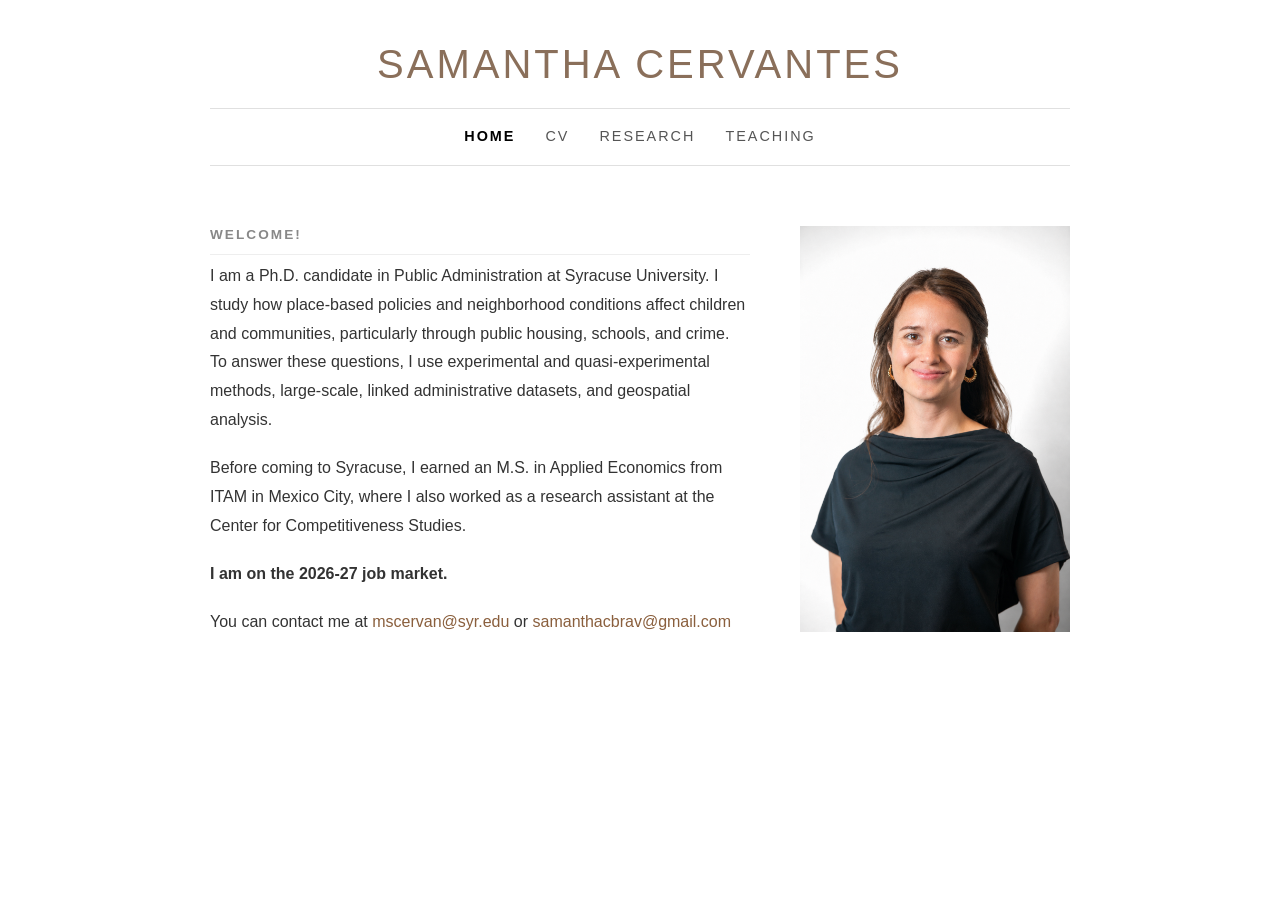
<file: index.html>
<!DOCTYPE html>
<html lang="en">
<head>
    <meta charset="UTF-8">
    <meta name="viewport" content="width=device-width, initial-scale=1.0">
    <title>Samantha Cervantes</title>
    <link rel="stylesheet" href="assets/site.css">
</head>
<body>
    <header class="site-header">
        <h1 class="site-title"><a href="index.html">Samantha Cervantes</a></h1>
        <nav class="site-nav" aria-label="Main navigation">
            <button class="menu-toggle" type="button" aria-label="Toggle menu" aria-expanded="false">&#9776;</button>
            <ul class="nav-links">
                <li><a href="index.html" aria-current="page">Home</a></li>
                <li><a href="cv.html">CV</a></li>
                <li><a href="research.html">Research</a></li>
                <li><a href="teaching.html">Teaching</a></li>
            </ul>
        </nav>
    </header>

    <main class="main-container">
        <div class="text-column">
            <h2>Welcome!</h2>
          <p>
 I am a Ph.D. candidate in Public Administration at Syracuse University. I study how place-based policies and neighborhood conditions affect children and communities, particularly through public housing, schools, and crime. To answer these questions, I use experimental and quasi-experimental methods, large-scale, linked administrative datasets, and geospatial analysis.
         </p>
 <p>Before coming to Syracuse, I earned an M.S. in Applied Economics from ITAM in Mexico City, where I also worked as a research assistant at the Center for Competitiveness Studies.            
            </p>  
            <p><strong>I am on the 2026-27 job market.</strong></p>
           <p>
    You can contact me at <a href="mailto:mscervan@syr.edu">mscervan@syr.edu</a> or <a href="mailto:samanthacbrav@gmail.com">samanthacbrav@gmail.com</a>
</p>
        </div>
        <div class="photo-column">
            <img src="files/headshot.png" alt="Samantha Cervantes profile picture" class="profile-photo">
        </div>
    </main>

    <script src="assets/site.js"></script>
</body>
</html>
</file>
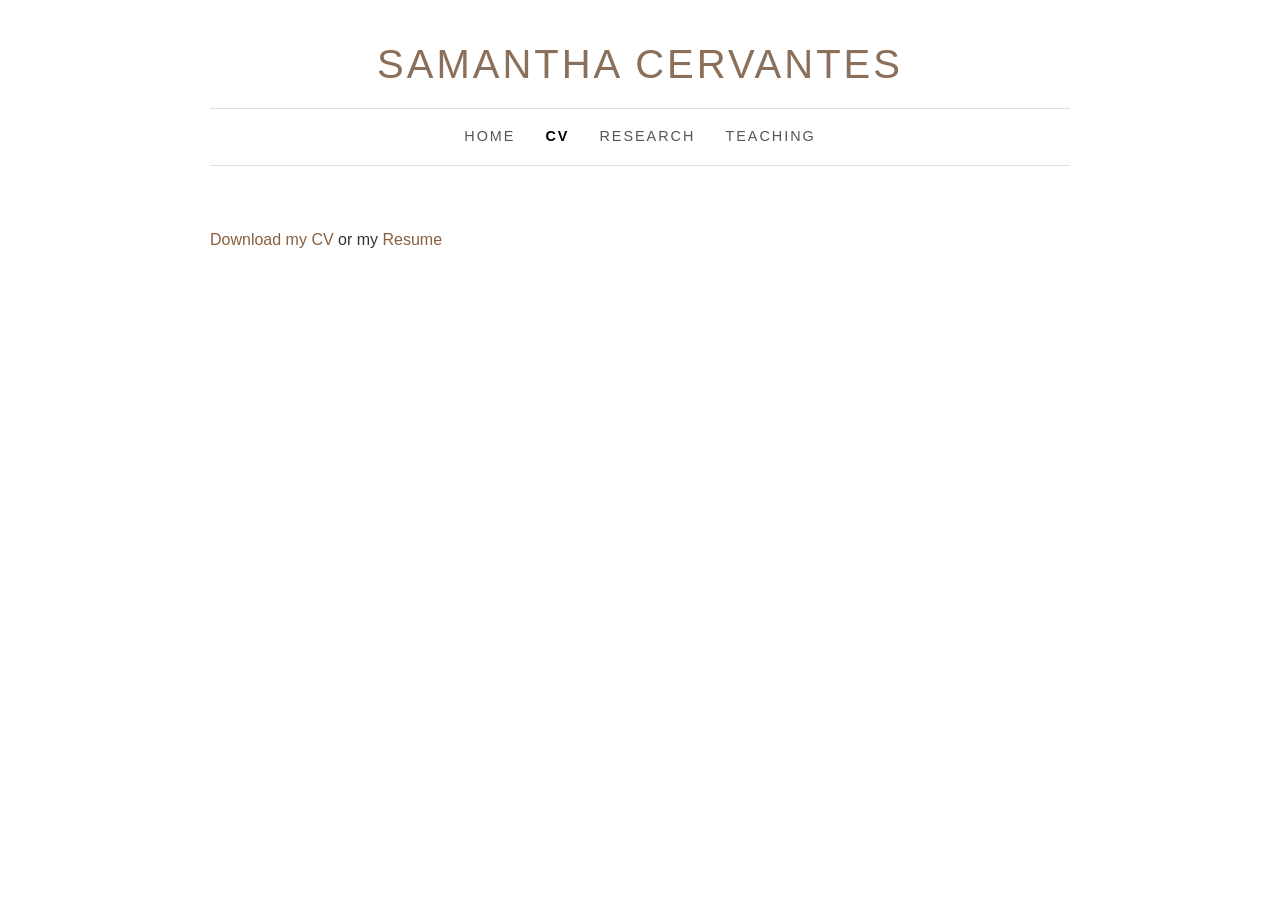
<file: cv.html>
<!DOCTYPE html>
<html lang="en">
<head>
    <meta charset="UTF-8">
    <meta name="viewport" content="width=device-width, initial-scale=1.0">
    <meta name="description" content="CV for Samantha Cervantes, Ph.D. student in Public Administration at Syracuse University's Maxwell School.">
    <link rel="canonical" href="https://samanthacbr.github.io/academic_site/cv.html">

    <title>CV - Samantha Cervantes</title>

    <link rel="stylesheet" href="assets/site.css">
</head>

<body>

    <header class="site-header">
        <h1 class="site-title">
            <a href="index.html">Samantha Cervantes</a>
        </h1>

        <nav class="site-nav" aria-label="Main navigation">
            <button
                class="menu-toggle"
                type="button"
                aria-label="Toggle menu"
                aria-expanded="false">
                &#9776;
            </button>

            <ul class="nav-links">
                <li><a href="index.html">Home</a></li>
                <li><a href="cv.html" aria-current="page">CV</a></li>
                <li><a href="research.html">Research</a></li>
                <li><a href="teaching.html">Teaching</a></li>
            </ul>
        </nav>
    </header>

    <main class="vitae-section">

      <p class="cv-link">
    <a href="files/CV_Cervantes.pdf" download>Download my CV</a>
    or my
    <a href="files/Resume_Cervantes.pdf" download>Resume</a>
</p>

    </main>

    <script src="assets/site.js"></script>

</body>
</html>
</file>
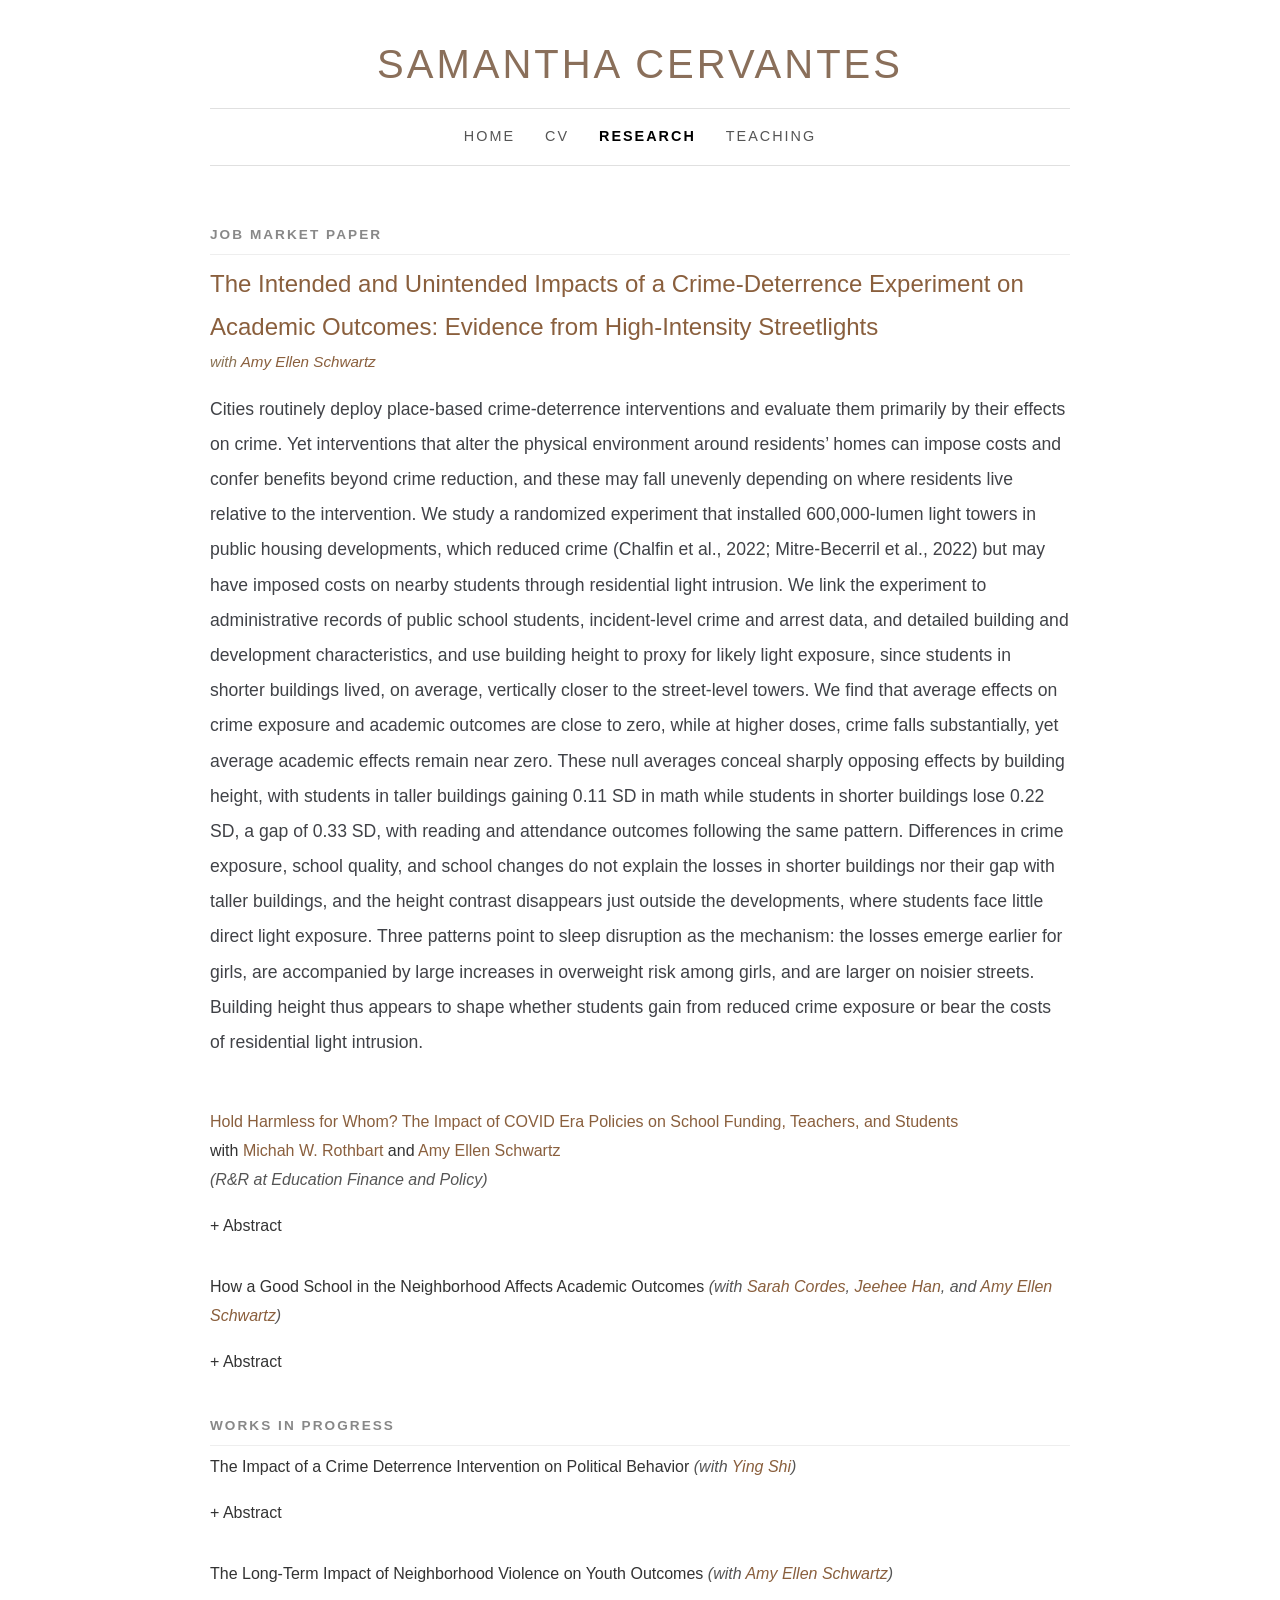
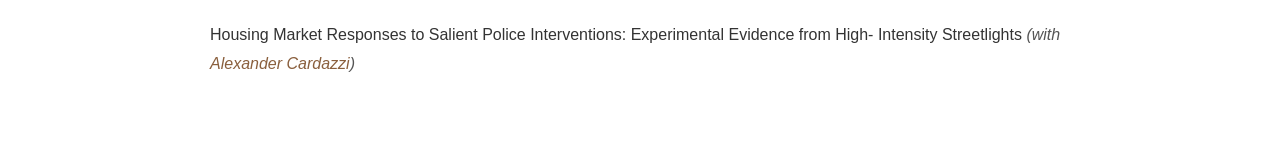
<file: research.html>
<!DOCTYPE html>
<html lang="en">
<head>
    <meta charset="UTF-8">
    <meta name="viewport" content="width=device-width, initial-scale=1.0">
    <meta name="description" content="Research by Samantha Cervantes on urban policy, education, crime, neighborhood effects, and place-based safety interventions.">
    <link rel="canonical" href="https://samanthacbr.github.io/academic_site/research.html">
    <title>Research - Samantha Cervantes</title>
    <link rel="stylesheet" href="assets/site.css">
</head>
<body>
    <header class="site-header">
        <h1 class="site-title"><a href="index.html">Samantha Cervantes</a></h1>
        <nav class="site-nav" aria-label="Main navigation">
            <button class="menu-toggle" type="button" aria-label="Toggle menu" aria-expanded="false">&#9776;</button>
            <ul class="nav-links">
                <li><a href="index.html">Home</a></li>
                <li><a href="cv.html">CV</a></li>
                <li><a href="research.html" aria-current="page">Research</a></li>
                <li><a href="teaching.html">Teaching</a></li>
            </ul>
        </nav>
    </header>

   <main>
   <h2>Job Market Paper</h2>

 <div class="publication-entry featured-paper">





     <p class="featured-paper-title">

        <a href="https://www.dropbox.com/scl/fi/kyainu6ihdyuzje36u38q/Streetlights_SCAE_JMP.pdf?rlkey=1kbvzhknraorhub7y8aeda9xw&st=f4vpq0om&dl=0"

      target="_blank" rel="noopener noreferrer">

      The Intended and Unintended Impacts of a Crime-Deterrence Experiment on Academic Outcomes: Evidence from High-Intensity Streetlights

    </a>

     </p>



  <p class="featured-paper-authors">

    with

        <a href="https://www.udel.edu/academics/colleges/biden-school/people/aeschwar/"

      target="_blank" rel="noopener noreferrer">

      Amy Ellen Schwartz


        </a>
    </p>

    <p class="featured-paper-abstract">

Cities routinely deploy place-based crime-deterrence interventions and evaluate them primarily by their effects on crime. Yet interventions that alter the physical environment around residents’ homes can impose costs and confer benefits beyond crime reduction, and these may fall unevenly depending on where residents live relative to the intervention. We study a randomized experiment that installed 600,000-lumen light towers in public housing developments, which reduced crime (Chalfin et al., 2022; Mitre-Becerril et al., 2022) but may have imposed costs on nearby students through residential light intrusion. We link the experiment to administrative records of public school students, incident-level crime and arrest data, and detailed building and development characteristics, and use building height to proxy for likely light exposure, since students in shorter buildings lived, on average, vertically closer to the street-level towers. We find that average effects on crime exposure and academic outcomes are close to zero, while at higher doses, crime falls substantially, yet average academic effects remain near zero. These null averages conceal sharply opposing effects by building height, with students in taller buildings gaining 0.11 SD in math while students in shorter buildings lose 0.22 SD, a gap of 0.33 SD, with reading and attendance outcomes following the same pattern. Differences in crime exposure, school quality, and school changes do not explain the losses in shorter buildings nor their gap with taller buildings, and the height contrast disappears just outside the developments, where students face little direct light exposure. Three patterns point to sleep disruption as the mechanism: the losses emerge earlier for girls, are accompanied by large increases in overweight risk among girls, and are larger on noisier streets. Building height thus appears to shape whether students gain from reduced crime exposure or bear the costs of residential light intrusion.
        </p>
</div>

<div class="publication-entry">
    <p class="publication-title">
        <a href="https://edworkingpapers.com/sites/default/files/ai26-1432.pdf" target="_blank" rel="noopener noreferrer">
            Hold Harmless for Whom? The Impact of
COVID Era Policies on School Funding,
Teachers, and Students
        </a>
    </p>
    <p class="publication-authors">
        with <a href="https://www.maxwell.syr.edu/directory/michah-w-rothbart" target="_blank" rel="noopener noreferrer">Michah W. Rothbart</a> and <a href="https://www.udel.edu/academics/colleges/biden-school/people/aeschwar/" target="_blank" rel="noopener noreferrer">Amy Ellen Schwartz</a>
    </p>
    <span class="status-note">
        (R&amp;R at Education Finance and Policy)
    </span>
    <details class="abstract-toggle">
        <summary>+ Abstract</summary>
        <p class="featured-paper-abstract">
            This study evaluates the fiscal and academic consequences of New York City's hold harmless policy during COVID-19, which aimed to stabilize school expenditures amid unexpected enrollment declines by restoring schools' funding up to initial levels. We examine how school racial composition predicts whether or when schools receive hold harmless "treatment" and assess the impact of hold harmless on financial resources, staffing, and student outcomes, exploring heterogeneity by timing of policy announcement. Although schools with higher White student shares were no more likely than those with higher Hispanic or Black shares to receive hold harmless funds, schools with higher Black shares that did receive them saw larger per-pupil allocations due to deeper enrollment losses. Overall, hold harmless schools experienced significant increases in per-pupil spending, and reduced pupil-teacher ratio and class size, while maintaining the size of the teaching workforce. We find hold harmless had no effect on attendance or chronic absenteeism in 2021 or 2022, but improved both in 2023, when it was announced earlier. Although funds often rolled over to later years, we find no corresponding gains in student outcomes. Overall, the policy effectively preserved school-level spending and staffing – as intended – with some improvements in student outcomes when announced early.
        </p>
    </details>
</div>

<div class="publication-entry">
    <p>
        How a Good School in the Neighborhood Affects Academic Outcomes
        <span class="status-note">
            (with
            <a href="https://education.temple.edu/directory/sarah-cordes-tug30690" target="_blank" rel="noopener noreferrer">Sarah Cordes</a>,
            <a href="https://sites.google.com/view/jeeheehan" target="_blank" rel="noopener noreferrer">Jeehee Han</a>,
            and
            <a href="https://www.udel.edu/academics/colleges/biden-school/people/aeschwar/" target="_blank" rel="noopener noreferrer">Amy Ellen Schwartz</a>)
        </span>
    </p>
    <details class="abstract-toggle">
        <summary>+ Abstract</summary>
        <p class="featured-paper-abstract">
            Despite broad consensus that good schools matter, evidence on the causal effect of proximity to good schools on student performance is limited. This paper explores the causal impacts of living near a good school, leveraging plausibly random variation in proximity to good schools among public housing children. We find that living closer to a good school increases reading and math scores, improves attendance, and reduces chronic absenteeism. The probabilities of attending the nearest good school and any good school increase with proximity, suggesting both direct and indirect effects. As a policy lever, pupil transportation appears to ameliorate the negative effects of distance.
        </p>
    </details>
</div>

<h2>Works in Progress</h2>
<div class="publication-entry">
    <p>
        The Impact of a Crime Deterrence Intervention on Political Behavior
        <span class="status-note">
            (with
            <a href="https://sites.google.com/site/yingandshi/home" target="_blank" rel="noopener noreferrer">Ying Shi</a>)
        </span>
    </p>
    <details class="abstract-toggle">
        <summary>+ Abstract</summary>
        <p class="featured-paper-abstract">
            Place-based crime prevention policies are typically evaluated based on their effects on crime. Yet these interventions may also shape the behavior of residents in targeted areas in ways that are less well understood. This paper asks whether a crime-reduction intervention that increases visible police presence affects residents’ political behavior and residential mobility. We study a randomized experiment conducted in New York City public housing developments, in which high-intensity police streetlights were installed to deter crime. These lights dramatically increased nighttime illumination and introduced visible police infrastructure into residential environments. The intervention may have affected residents through multiple channels. First, a safety channel: prior work shows that the lights significantly reduced nighttime outdoor crime. Second, an intrusion channel: the lights generated substantial brightness (approximately 600,000 lumens) and noise from generators, which residents reported as disruptive. Third, a signaling channel: the lights served as highly visible markers of police presence, potentially altering perceptions of surveillance and state control. These mechanisms generate distinct empirical predictions. If responses are driven by safety improvements or physical intrusion, effects should scale with treatment intensity and be strongest among residents closest to the lights. If instead the lights operate primarily as a signal of policing, effects should appear at the extensive margin of treatment and not vary systematically with dosage or proximity. We link voter registration and turnout records, police data, and public housing administrative files with precise residential addresses to construct a panel of residents in treated and control developments over the study period (2012-2024). Exploiting development-level random assignment of streetlights within matched pairs, we estimate intention-to-treat effects of exposure to any lights and examine heterogeneity by dosage and vertical proximity to light towers, which we proxy with the residential floor in which voters live: those living in lower floors are more exposed to the brightness of the lights than those in higher floors. We find no meaningful effects on residential mobility or attrition from public housing. However, the intervention led to significant changes in political behavior: treated residents were less likely to register as Democrats and more likely to register as Republican or non-partisan, and were less likely to vote across election types. These effects do not scale with treatment intensity and do not vary by residential proximity to the lights, consistent with a signaling mechanism rather than physical nuisance. These findings suggest that visible policing infrastructure can reshape political engagement even when it reduces crime, highlighting the importance of evaluating place-based interventions beyond their intended outcomes.
        </p>
    </details>
</div>

<div class="publication-entry">
    <p>
        The Long-Term Impact of Neighborhood Violence on Youth Outcomes
        <span class="status-note">
            (with
            <a href="https://www.udel.edu/academics/colleges/biden-school/people/aeschwar/" target="_blank" rel="noopener noreferrer">Amy Ellen Schwartz</a>)
        </span>
    </p>
</div>

        <div class="publication-entry">
    <p>
        Housing Market Responses to Salient Police Interventions: Experimental Evidence from High- Intensity Streetlights
        <span class="status-note">
            (with
            <a href="https://alexcardazzi.github.io/" target="_blank" rel="noopener noreferrer">Alexander Cardazzi</a>)
        </span>
    </p>
</div>
</file>
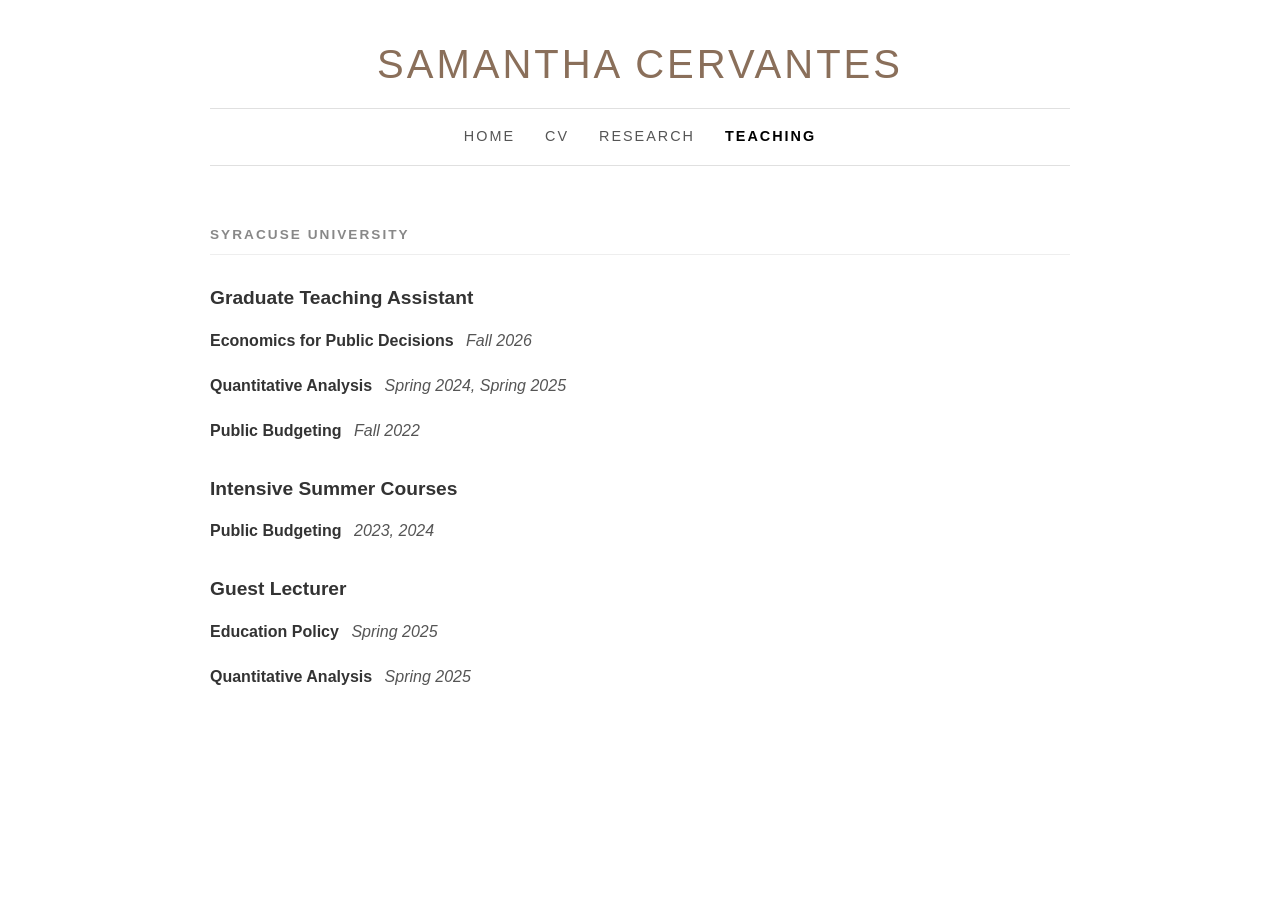
<file: teaching.html>
<!DOCTYPE html>
<html lang="en">
<head>
    <meta charset="UTF-8">
    <meta name="viewport" content="width=device-width, initial-scale=1.0">
    <title>Teaching - Samantha Cervantes</title>
    <link rel="stylesheet" href="assets/site.css">
</head>
<body>
    <header class="site-header">
        <h1 class="site-title"><a href="index.html">Samantha Cervantes</a></h1>
        <nav class="site-nav" aria-label="Main navigation">
            <button class="menu-toggle" type="button" aria-label="Toggle menu" aria-expanded="false">&#9776;</button>
            <ul class="nav-links">
                <li><a href="index.html">Home</a></li>
                <li><a href="cv.html">CV</a></li>
                <li><a href="research.html">Research</a></li>
                <li><a href="teaching.html" aria-current="page">Teaching</a></li>
            </ul>
        </nav>
    </header>

    <main>
        <h2>Syracuse University</h2>

        <h3>Graduate Teaching Assistant</h3>
        <ul class="course-list">
            <li>
                <strong class="course-title">Economics for Public Decisions</strong>
                <span class="course-details">Fall 2026</span>
            </li>
            <li>
                <strong class="course-title">Quantitative Analysis</strong>
                <span class="course-details">Spring 2024, Spring 2025</span>
            </li>
            <li>
                <strong class="course-title">Public Budgeting</strong>
                <span class="course-details">Fall 2022</span>
            </li>
        </ul>

           <h3>Intensive Summer Courses</h3>
        <ul class="course-list">
  
            <li>
                <strong class="course-title">Public Budgeting</strong>
                <span class="course-details">2023, 2024</span>
            </li>
        </ul>

        <h3>Guest Lecturer</h3>
        <ul class="course-list">
            <li>
                <strong class="course-title">Education Policy</strong>
                <span class="course-details">Spring 2025</span>
            </li>
            <li>
                <strong class="course-title">Quantitative Analysis</strong>
                <span class="course-details">Spring 2025</span>
            </li>
        </ul>
    </main>

    <script src="assets/site.js"></script>
</body>
</html>
</file>
<file: assets/site.css>
:root {
    --accent: #8a6f5a;
    --text: #333;
    --muted: #555;
    --rule: #e0e0e0;
    --light-rule: #eee;
    --link: #8a5f3d;
    --nav-bg: #f8f8f8;
}

* {
    box-sizing: border-box;
}

html {
    scroll-behavior: smooth;
}

body {
    max-width: 900px;
    margin: 0 auto;
    padding: 40px 20px;
    background: #fff;
    color: var(--text);
    font-family: -apple-system, BlinkMacSystemFont, "Segoe UI", Roboto, "Helvetica Neue", Arial, sans-serif;
    font-size: 16px;
    line-height: 1.8;
}

a {
    color: var(--link);
    text-decoration: none;
}

a:hover,
a:focus {
    text-decoration: underline;
}

.site-header {
    position: relative;
    margin-bottom: 40px;
    padding-bottom: 20px;
    text-align: center;
}

.site-title {
    margin: 0 0 20px;
    color: var(--accent);
    font-size: 2.5em;
    font-weight: 500;
    letter-spacing: 3px;
    line-height: 1.2;
    text-transform: uppercase;
}

.site-title a {
    color: inherit;
    text-decoration: none;
}

.site-nav {
    border-top: 1px solid var(--rule);
    border-bottom: 1px solid var(--rule);
    padding: 10px 0;
}

.nav-links {
    display: flex;
    justify-content: center;
    gap: 30px;
    margin: 0;
    padding: 0;
    list-style: none;
}

.nav-links a {
    display: inline-block;
    padding: 5px 0;
    color: var(--muted);
    font-size: 0.9em;
    letter-spacing: 2px;
    text-transform: uppercase;
}

.nav-links a[aria-current="page"] {
    color: #000;
    font-weight: 700;
}

.menu-toggle {
    display: none;
}

.main-container {
    display: flex;
    align-items: flex-start;
    gap: 50px;
}

.text-column {
    flex: 2;
}

.photo-column {
    flex: 1;
}

.profile-photo {
    display: block;
    width: 100%;
    height: auto;
}

.job-market-note {
    color: #000;
}

h2 {
    margin: 40px 0 20px;
    border-bottom: 1px solid var(--light-rule);
    padding-bottom: 10px;
    font-size: 1.5em;
    font-weight: 400;
    line-height: 1.35;
}

h2:first-child {
    margin-top: 0;
}

h3 {
    margin: 30px 0 15px;
    font-size: 1.2em;
    line-height: 1.4;
}

p {
    margin: 0 0 1.2em;
}

.cv-link {
    margin-bottom: 2em;
}

.cv-entry {
    display: flex;
    gap: 20px;
    margin-bottom: 1em;
}

.cv-year {
    flex: 0 0 150px;
    color: var(--muted);
}

.cv-description {
    flex: 1;
}

.role-list,
.publication-list,
.course-list {
    margin: 0;
    padding-left: 20px;
}

.publication-entry {
    margin-bottom: 2em;
}

.publication-entry p {
    margin: 0;
}

.featured-section-title {
    border-bottom: 1px solid var(--light-rule);
    padding-bottom: 10px;
    color: var(--text);
    font-size: 1.5em;
    font-weight: 400;
    line-height: 1.35;
}

.featured-paper {
    margin-bottom: 3em;
}

.featured-paper .featured-paper-title {
    display: block;
    color: var(--text);
    font-size: 1em;
    font-weight: 400;
    line-height: 1.8;
}

.featured-paper-authors {
    margin-top: 0.35em;
    color: var(--muted);
    font-style: italic;
}

.abstract-toggle {
    margin-top: 1.1em;
}

.abstract-toggle summary {
    display: inline-block;
    color: var(--text);
    cursor: pointer;
    font-size: 1em;
    line-height: 1.8;
}

.abstract-toggle summary:hover,
.abstract-toggle summary:focus {
    text-decoration: underline;
}

.abstract-toggle summary::marker {
    content: "";
}

.abstract-toggle summary::-webkit-details-marker {
    display: none;
}

.featured-paper .featured-paper-abstract {
    margin-top: 0.9em;
    color: #404247;
    font-size: 1.1em;
    line-height: 2;
}

.status-note,
.course-details {
    color: var(--muted);
    font-style: italic;
}

.course-list {
    list-style: none;
    padding-left: 0;
}

.course-list li {
    margin-bottom: 1em;
}

.course-title {
    margin-right: 0.5em;
}

@media (max-width: 768px) {
    body {
        padding: 20px 15px;
    }

    .site-title {
        font-size: 2em;
    }

    .site-nav {
        border: none;
        padding: 0;
    }

    .menu-toggle {
        display: block;
        position: absolute;
        top: 25px;
        left: 0;
        transform: translateY(-50%);
        border: 0;
        background: none;
        color: #222;
        cursor: pointer;
        font-size: 30px;
        line-height: 1;
    }

    .nav-links {
        display: none;
        position: absolute;
        top: 70px;
        right: 0;
        left: 0;
        z-index: 20;
        flex-direction: column;
        gap: 0;
        border: 1px solid var(--rule);
        background: var(--nav-bg);
        box-shadow: 0 4px 8px rgba(0, 0, 0, 0.1);
        text-align: left;
    }

    .nav-links.is-open {
        display: flex;
    }

    .nav-links li {
        padding: 10px 20px;
    }

    .main-container {
        flex-direction: column;
        gap: 30px;
    }

    .photo-column {
        width: 100%;
        max-width: 360px;
    }

    .cv-entry {
        flex-direction: column;
        gap: 5px;
        margin-bottom: 1.5em;
    }

    .cv-year {
        flex-basis: auto;
        font-weight: 700;
    }

    .featured-paper .featured-paper-abstract {
        font-size: 1em;
        line-height: 1.8;
    }
}

.featured-paper-title {
    font-size: 1.5em !important;
    color: #2c2c2c !important;
}

.featured-paper-abstract {
    font-size: 0.82em;
    color: #666;
}

/* Style the section header like the reference image */
h2 {
    font-size: 0.85em;
    text-transform: uppercase;
    letter-spacing: 0.15em;
    color: #888;
    font-weight: 600;
    margin-bottom: 0.5em;
}

/* Author line */
.featured-paper-authors {
    font-size: 0.95em;
    font-style: italic;
    color: #8B7355;
    margin-top: 0.2em;
}
</file>
